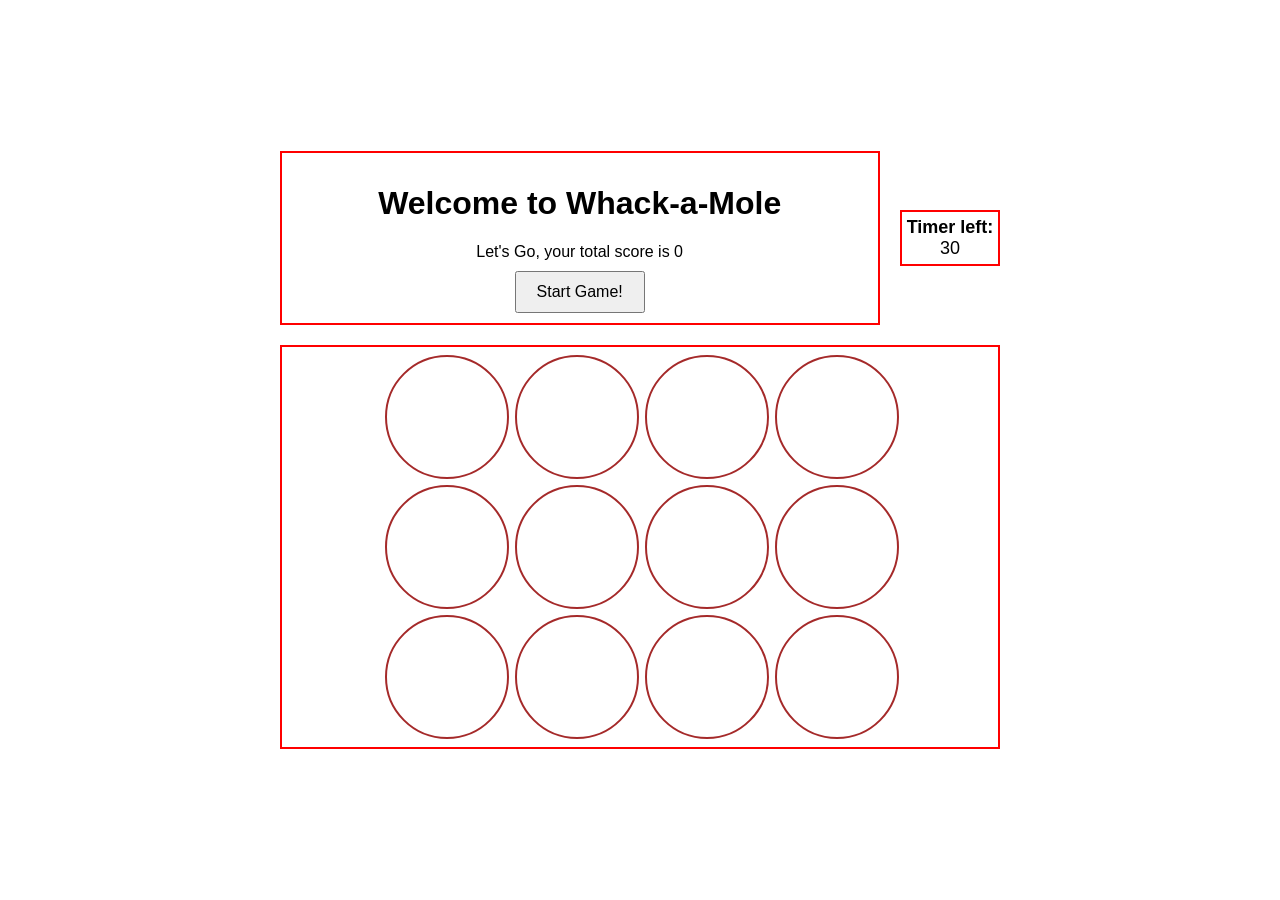
<file: index.html>
<!DOCTYPE html>
<html lang="en">
<head>
    <meta charset="UTF-8">
    <meta name="viewport" content="width=device-width, initial-scale=1.0">
    <title>Whac-a-Mole Game</title>
    <link rel="stylesheet" href="public/css/styles.css">
</head>
<body>
    <div id="app">
        <div class="header-container">
            <!-- Header Part -->
            <header>
                <h1>Welcome to Whack-a-Mole</h1>
                <div id="score-counter">Let's Go, your total score is 0</div>
                <button id="start-button">Start Game!</button>
            </header>

            <!-- Timer adjacent to the header -->
            <div id="timer"><b>Timer left:</b><br>30</div>
        </div>
        
        <!-- Game Board Part -->
        <div id="game-board"></div>
    </div>
    <script src="models/gameModel.js"></script>
    <script src="controllers/gameController.js"></script>
    <script src="public/js/view.js"></script>
    <script src="public/js/main.js"></script>
</body>
</html>
</file>
<file: public/css/styles.css>
body {
    font-family: Arial, sans-serif;
    display: flex;
    flex-direction: column;
    align-items: center;
    justify-content: center;
    height: 100vh;
    margin: 0;
}

.header-container {
    display: flex;
    align-items: center;
    margin-bottom: 20px; /* Adjust margin as needed */
}

header {
    text-align: center;
    width: 600px;
    border: 2px solid red;
    padding: 10px;
    box-sizing: border-box;
}

#score-counter {
    margin: 10px 0;
}

#start-button {
    padding: 10px 20px;
    font-size: 16px;
}

#timer {
    border: 2px solid red;
    padding: 5px;
    text-align: center;
    font-size: 18px;
    margin-left: 20px; /* Adjust space between header and timer */
}

#game-board {
    display: grid;
    grid-template-columns: repeat(4, 120px);
    grid-template-rows: repeat(3, 120px);
    gap: 10px;
    justify-content: center;
    align-items: center;
    border: 2px solid red;
    padding: 10px;
}

.block {
    width: 120px;
    height: 120px;
    border: 2px solid brown;
    border-radius: 50%;
    display: flex;
    justify-content: center;
    align-items: center;
    position: relative;
}

.mole, .snake {
    width: 100%;
    height: 100%;
    display: none;
    position: absolute;
}

.visible {
    display: block;
}
</file>
